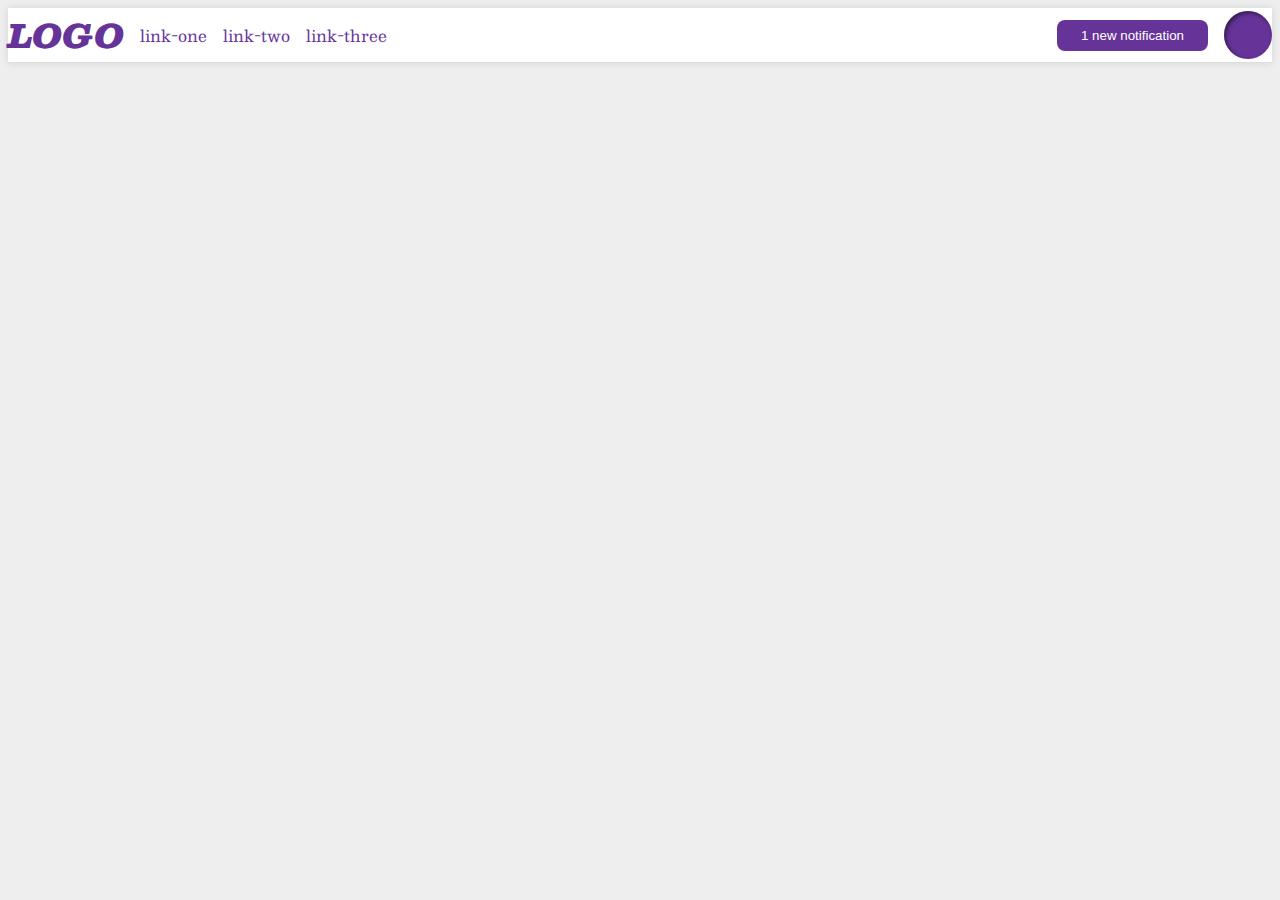
<file: flex/03-flex-header-2/index.html>
<!DOCTYPE html>
<html lang="en">
  <head>
    <meta charset="UTF-8">
    <meta http-equiv="X-UA-Compatible" content="IE=edge">
    <meta name="viewport" content="width=device-width, initial-scale=1.0">
    <title>Flex Header 2</title>
    <link rel="stylesheet" href="style.css">
  </head>
  <body>
  <div class="header">
    <div class="left">
      <div class="logo">
        LOGO
      </div>
      <ul class="links">
        <li><a href="https://google.com">link-one</a></li>
        <li><a href="https://google.com">link-two</a></li>
        <li><a href="https://google.com">link-three</a></li>
      </ul>
    </div>
    <div class="right">
      <button class="notifications">
        1 new notification
      </button>
      <div class="profile-image"></div>
    </div>
    </div>
  </body>
</html>
</file>
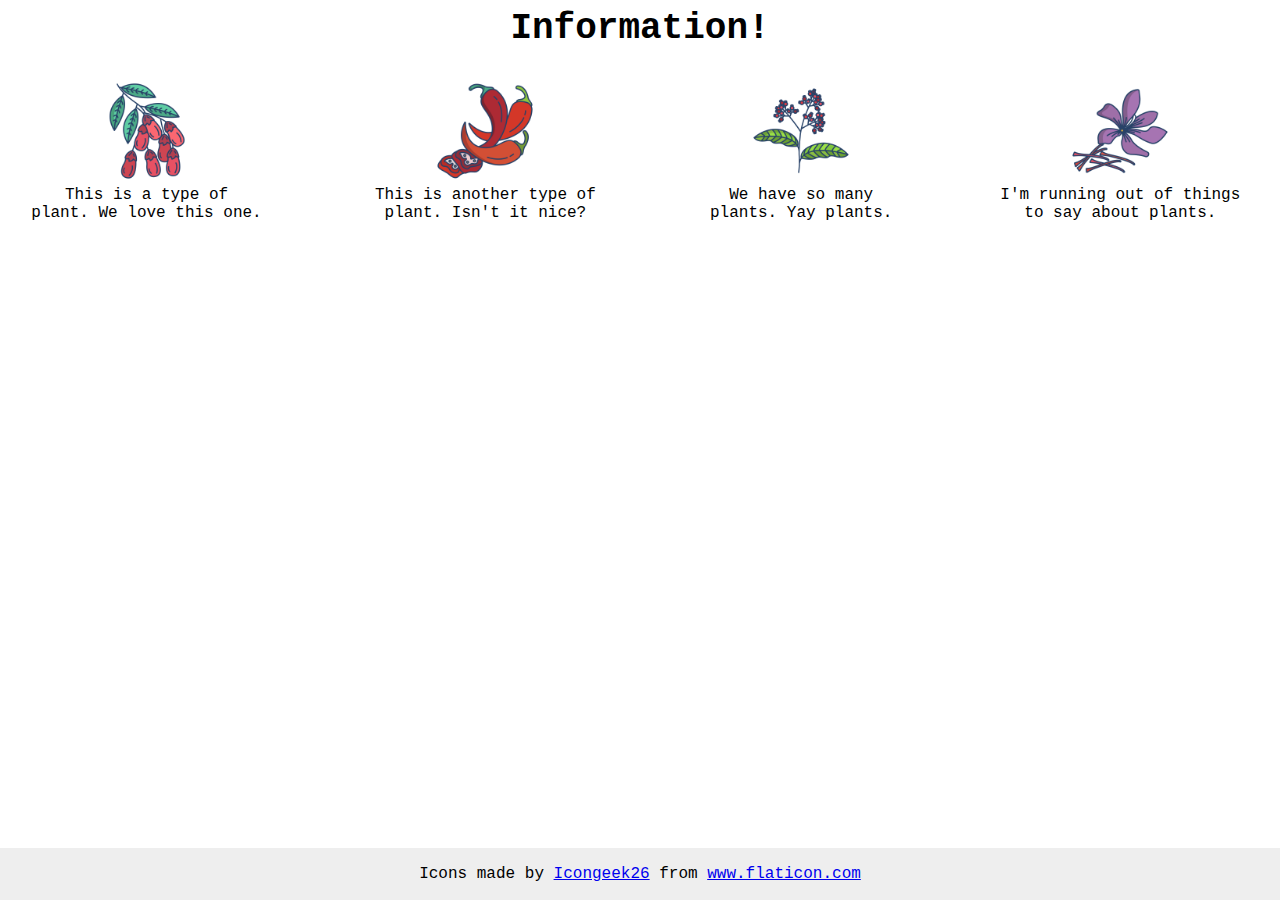
<file: flex/04-flex-information bda hna/index.html>
<!DOCTYPE html>
<html lang="en">
  <head>
    <meta charset="UTF-8">
    <meta http-equiv="X-UA-Compatible" content="IE=edge">
    <meta name="viewport" content="width=device-width, initial-scale=1.0">
    <title>Information</title>
    <link rel="stylesheet" href="style.css">
  </head>
  <body>
    <div class="info">
      <div class="title">Information!</div>
    </div>

    <div class="container">
      <div class="plant 1">
        <img src="./images/barberry.png" alt="barberry">
        <div class="text">This is a type of plant. We love this one.</div>
      </div>
  
      <div class="plant 2">
        <img src="./images/chilli.png" alt="chili">
        <div class="text">This is another type of plant. Isn't it nice?</div>
      </div>
  
      <div class="plant 3">
        <img src="./images/pepper.png" alt="pepper">
        <div class="text">We have so many plants. Yay plants.</div>
      </div>
  
      <div class="plant 4">
        <img src="./images/saffron.png" alt="saffron">
        <div class="text">I'm running out of things to say about plants.</div>
      </div>
    </div>
    </div>

    <!-- disregard this section, it's here to give attribution to the creator of these icons -->
    <div class="footer">
      <div>Icons made by <a href="https://www.flaticon.com/authors/icongeek26" title="Icongeek26">Icongeek26</a> from <a href="https://www.flaticon.com/" title="Flaticon">www.flaticon.com</a></div>
    </div>
  </body>
</html>
</file>
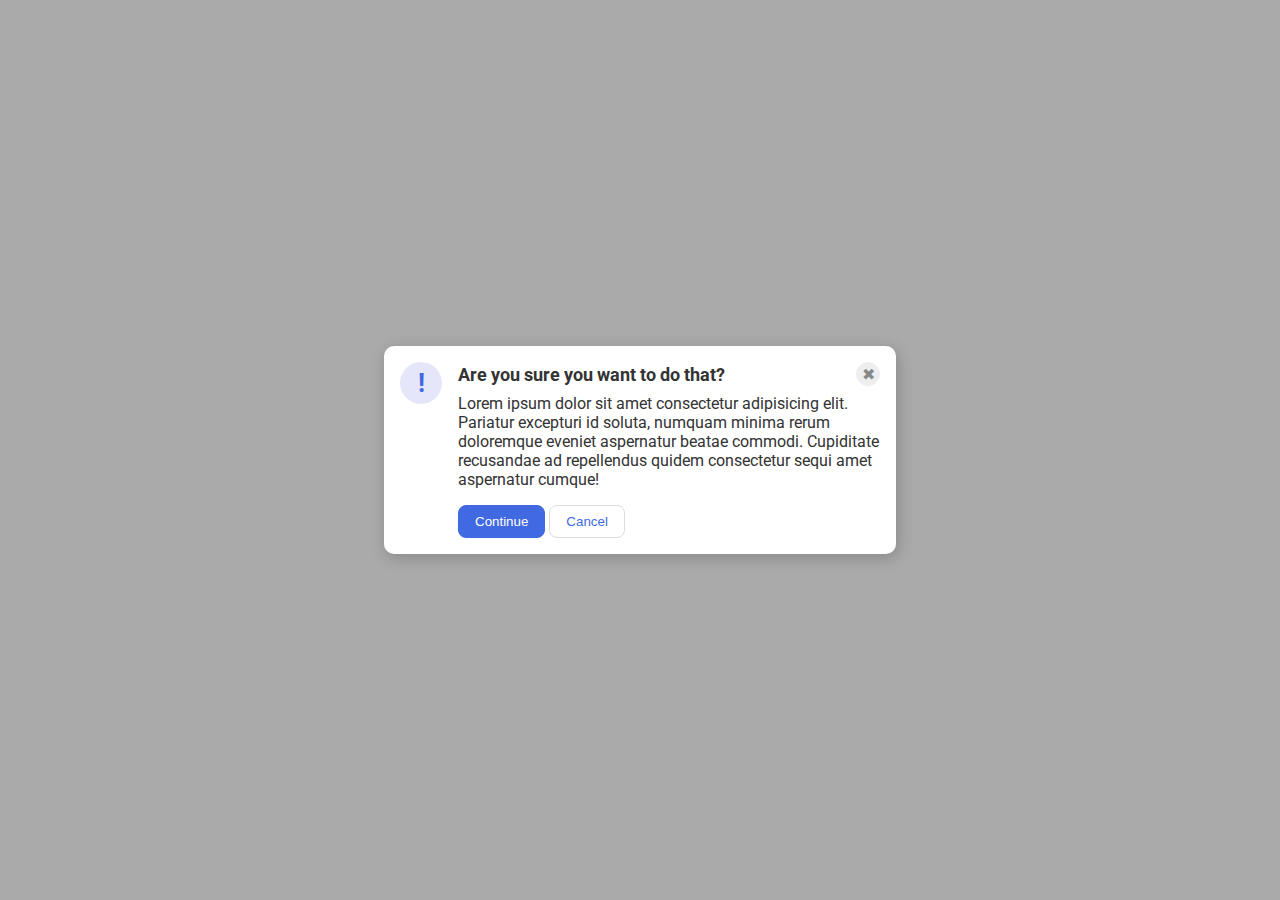
<file: flex/05-flex-modal/index.html>
<!DOCTYPE html>
<html lang="en">
  <head>
    <meta charset="UTF-8">
    <meta http-equiv="X-UA-Compatible" content="IE=edge">
    <meta name="viewport" content="width=device-width, initial-scale=1.0">
    <link rel="stylesheet" href="style.css">
    <title>Modal</title>
  </head>
  <body>
    <div class="modal">
      <div class="icon">!</div>
      <div class="container">
        <div class="header">Are you sure you want to do that?
          <button class="close-button">✖</button>
        </div>
        <div class="text">Lorem ipsum dolor sit amet consectetur adipisicing elit. Pariatur excepturi id soluta, numquam minima rerum doloremque eveniet aspernatur beatae commodi. Cupiditate recusandae ad repellendus quidem consectetur sequi amet aspernatur cumque!</div>
        <button class="continue">Continue</button>
        <button class="cancel">Cancel</button>
      </div>
    </div>
  </body>
</html>
</file>
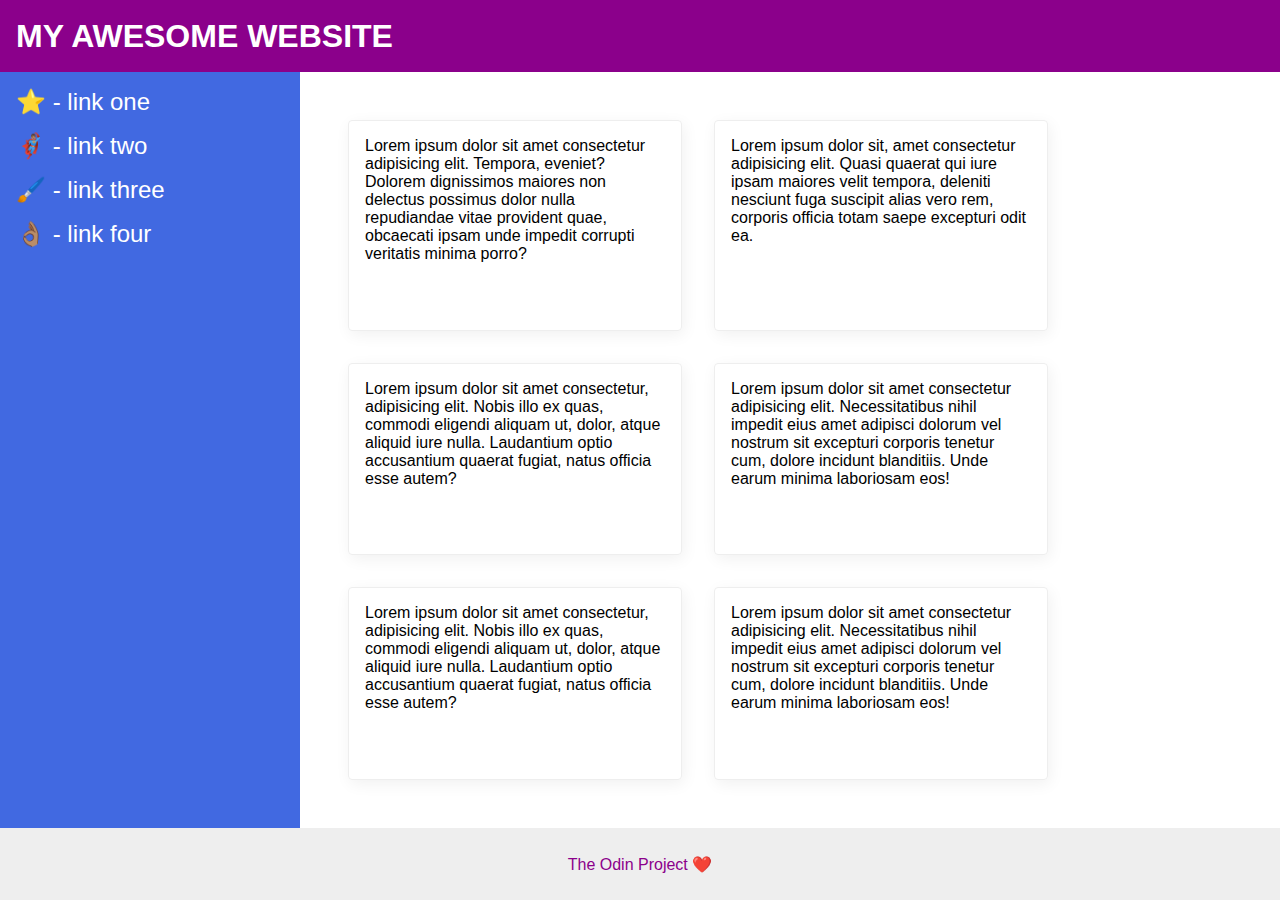
<file: flex/07-flex-layout-2/index.html>
<!DOCTYPE html>
<html lang="en">
  <head>
    <meta charset="UTF-8">
    <meta http-equiv="X-UA-Compatible" content="IE=edge">
    <meta name="viewport" content="width=device-width, initial-scale=1.0">
    <title>The Holy Grail</title>
    <link rel="stylesheet" href="style.css">
  </head>
  <body>
      <div class="header">
        MY AWESOME WEBSITE
      </div>
    
    <div class="body">
      <div class="sidebar">
        <ul>
          <li><a href="#">⭐ - link one</a></li>
          <li><a href="#">🦸🏽‍♂️ - link two</a></li>
          <li><a href="#">🖌️ - link three</a></li>
          <li><a href="#">👌🏽 - link four</a></li>
        </ul>
      </div>
    

      <div class="container">
        <div class="card">Lorem ipsum dolor sit amet consectetur adipisicing elit. Tempora, eveniet? Dolorem dignissimos maiores non delectus possimus dolor nulla repudiandae vitae provident quae, obcaecati ipsam unde impedit corrupti veritatis minima porro?</div>
        <div class="card">Lorem ipsum dolor sit, amet consectetur adipisicing elit. Quasi quaerat qui iure ipsam maiores velit tempora, deleniti nesciunt fuga suscipit alias vero rem, corporis officia totam saepe excepturi odit ea.</div>
        <div class="card">Lorem ipsum dolor sit amet consectetur, adipisicing elit. Nobis illo ex quas, commodi eligendi aliquam ut, dolor, atque aliquid iure nulla. Laudantium optio accusantium quaerat fugiat, natus officia esse autem?</div>
        <div class="card">Lorem ipsum dolor sit amet consectetur adipisicing elit. Necessitatibus nihil impedit eius amet adipisci dolorum vel nostrum sit excepturi corporis tenetur cum, dolore incidunt blanditiis. Unde earum minima laboriosam eos!</div>
        <div class="card">Lorem ipsum dolor sit amet consectetur, adipisicing elit. Nobis illo ex quas, commodi eligendi aliquam ut, dolor, atque aliquid iure nulla. Laudantium optio accusantium quaerat fugiat, natus officia esse autem?</div>
        <div class="card">Lorem ipsum dolor sit amet consectetur adipisicing elit. Necessitatibus nihil impedit eius amet adipisci dolorum vel nostrum sit excepturi corporis tenetur cum, dolore incidunt blanditiis. Unde earum minima laboriosam eos!</div>
      </div>
    </div>

    <div class="footer">
      The Odin Project ❤️
    </div>
  </body>
</html>
</file>
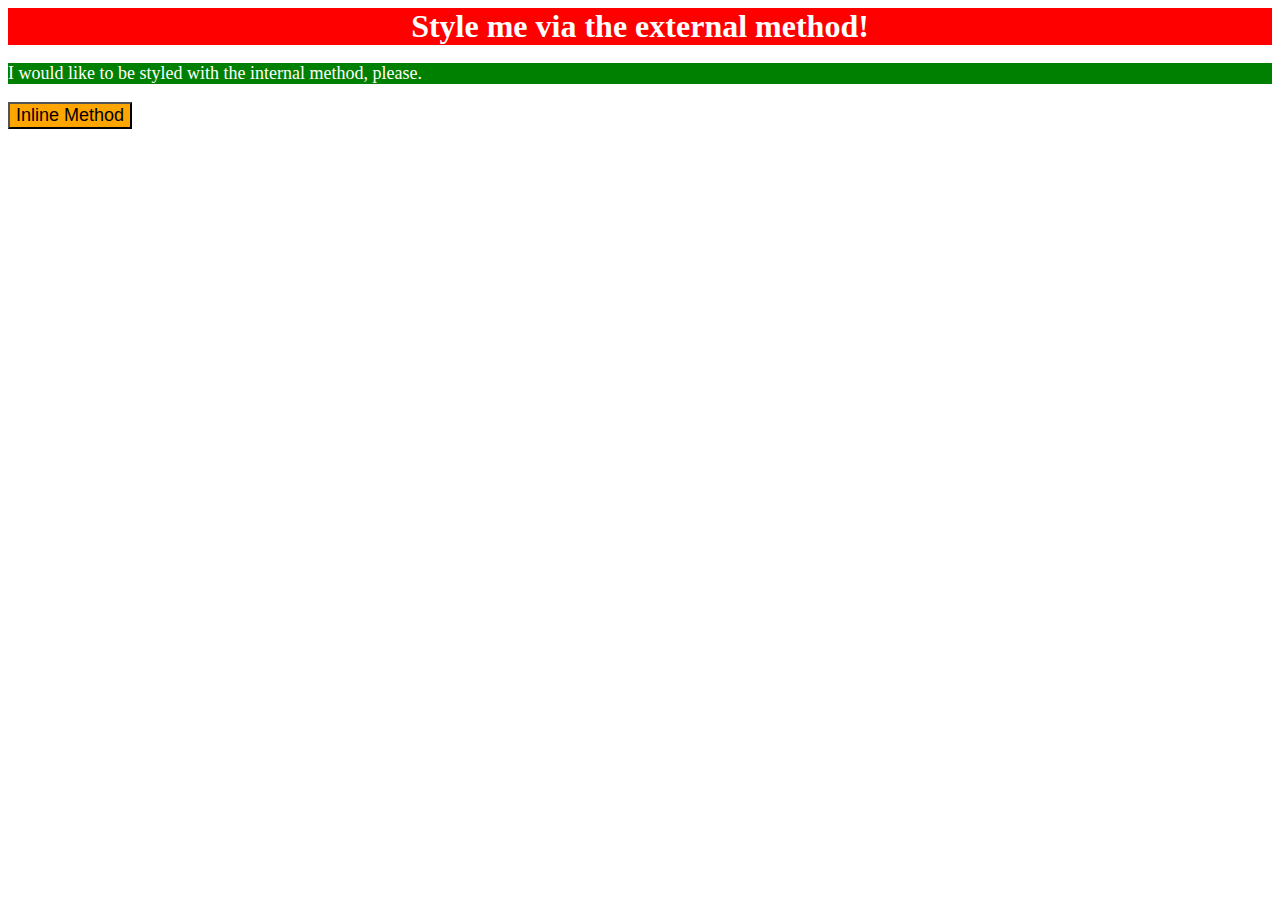
<file: foundations/01-css-methods/index.html>
<!DOCTYPE html>
<html lang="en">
  <head>
    <meta charset="UTF-8">
    <meta http-equiv="X-UA-Compatible" content="IE=edge">
    <meta name="viewport" content="width=device-width, initial-scale=1.0">
    <title>Methods for Adding CSS</title>
    <link rel="stylesheet" href="style.css">
    <style>
      p{
        background-color: green;
        color: white;
        font-size: 18px;
      }
    </style>
  </head>
  <body>
    <div>Style me via the external method!</div>
    <p>I would like to be styled with the internal method, please.</p>
    <button style="background-color: orange; font-size: 18px;">Inline Method</button>
  </body>
</html>
</file>
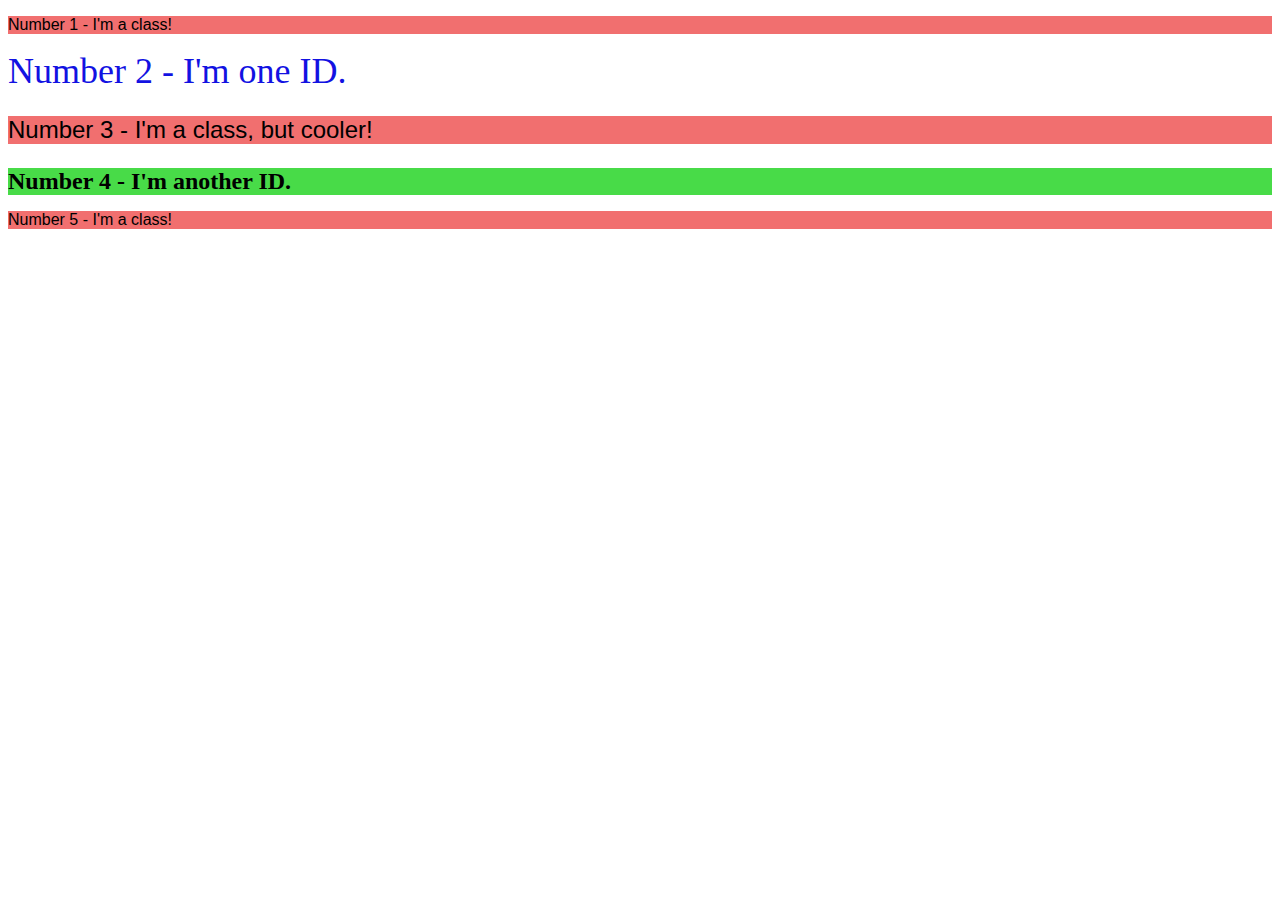
<file: foundations/02-class-id-selectors/index.html>
<!DOCTYPE html>
<html lang="en">
  <head>
    <meta charset="UTF-8">
    <meta http-equiv="X-UA-Compatible" content="IE=edge">
    <meta name="viewport" content="width=device-width, initial-scale=1.0">
    <title>Class and ID Selectors</title>
    <link rel="stylesheet" href="style.css">
  </head>
  <body>
    <p class="odd">Number 1 - I'm a class!</p>
    <div id="two">Number 2 - I'm one ID.</div>
    <p class="odd" id="three">Number 3 - I'm a class, but cooler!</p>
    <div id="four">Number 4 - I'm another ID.</div>
    <p class="odd">Number 5 - I'm a class!</p>
  </body>
</html>
</file>
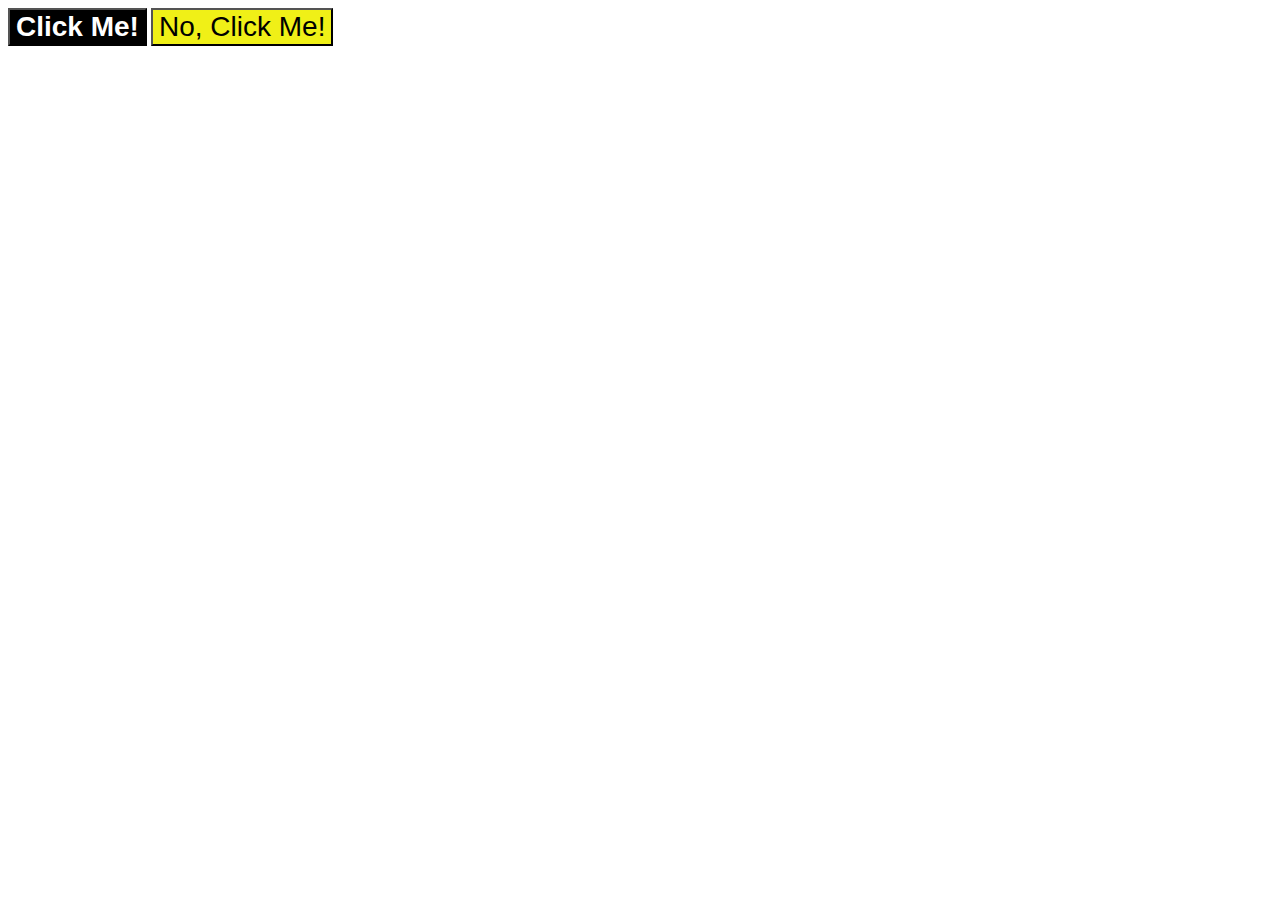
<file: foundations/03-grouping-selectors/index.html>
<!DOCTYPE html>
<html lang="en">
  <head>
    <meta charset="UTF-8">
    <meta http-equiv="X-UA-Compatible" content="IE=edge">
    <meta name="viewport" content="width=device-width, initial-scale=1.0">
    <title>Grouping Selectors</title>
    <link rel="stylesheet" href="style.css">
  </head>
  <body>
    <button class="button1 adjust-font-size-family">Click Me!</button>
    <button class="button2 adjust-font-size-family">No, Click Me!</button>
  </body>
</html>
</file>
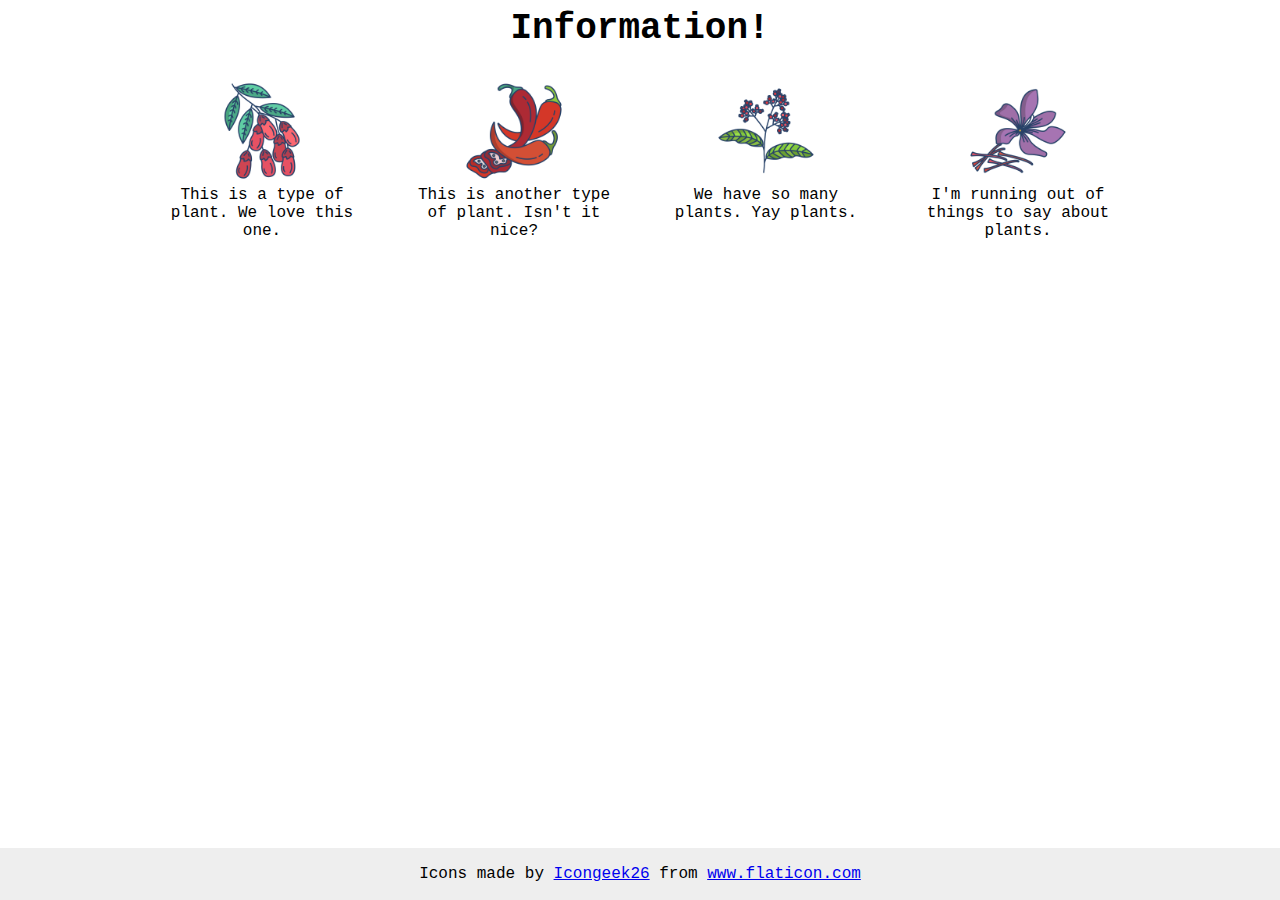
<file: flex/04-flex-information bda hna/solution/solution.html>
<!DOCTYPE html>
<html lang="en">
  <head>
    <meta charset="UTF-8">
    <meta http-equiv="X-UA-Compatible" content="IE=edge">
    <meta name="viewport" content="width=device-width, initial-scale=1.0">
    <title>Information</title>
    <link rel="stylesheet" href="solution.css">
  </head>
  <body>
    <div class="title">Information!</div>

    <div class="container">
      <div class="info">
        <img src="./images/barberry.png" alt="barberry">
        <div class="text">This is a type of plant. We love this one.</div>
      </div>
      <div class="info">
        <img src="./images/chilli.png" alt="chili">
        <div class="text">This is another type of plant. Isn't it nice?</div>
      </div>
      <div class="info">
        <img src="./images/pepper.png" alt="pepper">
        <div class="text">We have so many plants. Yay plants.</div>
      </div>
      <div class="info">
        <img src="./images/saffron.png" alt="saffron">
        <div class="text">I'm running out of things to say about plants.</div>
      </div>
    </div>

    <!-- disregard this section, it's here to give attribution to the creator of these icons -->
    <div class="footer">
      <div>Icons made by <a href="https://www.flaticon.com/authors/icongeek26" title="Icongeek26">Icongeek26</a> from <a href="https://www.flaticon.com/" title="Flaticon">www.flaticon.com</a></div>
    </div>
  </body>
</html>
</file>
<file: flex/03-flex-header-2/style.css>
/* this is some magical font-importing.  
you'll learn about it later. */
@import url('https://fonts.googleapis.com/css2?family=Besley:ital,wght@0,400;1,900&display=swap');

body {
  margin: 0;
  background: #eee;
  font-family: Besley, serif;
  padding: 8px;
}

.header {
  background: white;
  border-bottom: 1px solid #ddd;
  box-shadow: 0 0 8px rgba(0,0,0,.1);
  display: flex;
  flex-direction: row;
  justify-content: space-between;
}

.profile-image {
  background: rebeccapurple;
  box-shadow: inset 2px 2px 4px rgba(0,0,0,.5);
  border-radius: 50%;
  width: 48px;
  height: 48px;
}

.logo {
  color: rebeccapurple;
  font-size: 32px;
  font-weight: 900;
  font-style: italic;
}

button {
  border: none;
  border-radius: 8px;
  background: rebeccapurple;
  color: white;
  padding: 8px 24px;
}

a {
  /* this removes the line under our links */
  text-decoration: none;
  color: rebeccapurple;
}

ul {
  list-style-type: none;
}
header {
  display: flex;
  justify-content: space-between;
  padding: 8px;
}
.left, .right{
  display: flex;
  align-items: center;
  gap: 16px;
}
ul{
  display: flex;
  margin: 0;
  padding: 0;
  gap: 16px;
}
</file>
<file: flex/04-flex-information bda hna/style.css>
body {
  font-family: 'Courier New', Courier, monospace;
}

img {
  width: 100px;
  height: 100px;
}

.title {
  font-size: 36px;
  font-weight: 900;
}

/* do not edit this footer */
.footer {
  position: fixed;
  bottom: 0;
  left: 0;
  right: 0;
  height: 52px;
  display: flex;
  align-items: center;
  justify-content: center;
  background: #eee;
}
.title{
  display: flex;
  justify-content: center;
  margin-bottom: 32px;
}
.container{
  display: flex;
  justify-content: center;
  gap: 52px;
}
.plant{
  text-align: center;
  text-wrap: balance;
}
</file>
<file: flex/05-flex-modal/style.css>
@import url('https://fonts.googleapis.com/css2?family=Roboto:wght@400;700&display=swap');

html, body {
  height: 100%;
}

body {
  font-family: Roboto, sans-serif;
  margin: 0;
  background: #aaa;
  color: #333;
  /* I'll give you this one for free lol */
  display: flex;
  align-items: center;
  justify-content: center;
}

.modal {
  background: white;
  width: 480px;
  border-radius: 10px;
  box-shadow: 2px 4px 16px rgba(0,0,0,.2);
}

.icon {
  color: royalblue;
  font-size: 26px;
  font-weight: 700;
  background: lavender;
  width: 42px;
  height: 42px;
  border-radius: 50%;
  display: flex;
  align-items: center;
  justify-content: center;
}

.close-button {
  background: #eee;
  border-radius: 50%;
  color: #888;
  font-weight: 400;
  font-size: 16px;
  height: 24px;
  width: 24px;
  display: flex;
  align-items: center;
  justify-content: center;
  border: 1px solid #eee;
  padding: 0;
}

button {
  cursor: pointer;
  padding: 8px 16px;
  border-radius: 8px;
}

button.continue {
  background: royalblue;
  border: 1px solid royalblue;
  color: white;
}

button.cancel {
  background: white;
  border: 1px solid #ddd;
  color: royalblue;
}
.modal{
  display: flex;
  gap: 16px;
  padding: 16px;
}
.header{
  font-weight: 700;
  display: flex;
  justify-content: space-between;
  align-items: center;
  font-size: 18px;
  margin-bottom: 8px;
}
.icon{
  flex-shrink: 0;
}
.text{
  margin-bottom: 16px;
}
</file>
<file: flex/07-flex-layout-2/style.css>
body {
  font-family: -apple-system, BlinkMacSystemFont, 'Segoe UI', Roboto, Oxygen, Ubuntu, Cantarell, 'Open Sans', 'Helvetica Neue', sans-serif;
  margin: 0;
  min-height: 100vh;
}

.header {
  height: 72px;
  background: darkmagenta;
  color: white;
}

.footer {
  height: 72px;
  background: #eee;
  color: darkmagenta;
}

.sidebar {
  width: 300px;
  background: royalblue;
  box-sizing: border-box;
}

.card {
  border: 1px solid #eee;
  box-shadow: 2px 4px 16px rgba(0,0,0,.06);
  border-radius: 4px;
}

body{
  display: flex;
  flex-direction: column;
}

.header{
  font-size: 32px;
  font-weight: 900;
  display: flex;
  align-items: center; 
  padding: 0 16px;
}
.body{
  display: flex;
  flex: 1;
}
.sidebar{
  flex-shrink: 0;
  padding: 16px;
}
ul {
  list-style-type: none;
  margin: 0;
  padding: 0;
}
li {
  margin-bottom: 16px;
}
a {
  color: white;
  text-decoration: none;
  font-size: 24px;
}
.container {
  padding: 48px;
  display: flex;
  flex-wrap: wrap;
  gap: 32px;
}
.card {
  padding: 16px;
  width: 300px;
}
.footer {
  display: flex;
  align-items: center;
  justify-content: center;
}
li {
  margin-bottom: 16px;
}
</file>
<file: foundations/01-css-methods/style.css>
div{
   background-color: red;
   color: white;
   font-size: 32px;
   text-align: center;
   font-weight: bold;
}
</file>
<file: foundations/02-class-id-selectors/style.css>
.odd{
    background-color: rgb(241, 111, 111);
    font-family: Verdana, sans-serif;
}
#two{
    color: rgb(18, 18, 226);
    font-size: 36px;
}
#three{
    font-size: 24px;
}
#four{
    background-color: rgb(72, 219, 72);
    font-size: 24px;
    font-weight: bold;
}
</file>
<file: foundations/03-grouping-selectors/style.css>
.button1{
    background-color: black;
    color: white;
    font-weight: bold;
}
.button2{
    background-color: rgb(240, 240, 23);
}
.adjust-font-size-family{
    font-size: 28px;
    font-family: Helvetica, "Times New Roman", sans-serif;
}
</file>
<file: flex/04-flex-information bda hna/solution/solution.css>
body {
  font-family: 'Courier New', Courier, monospace;
}

img {
  width: 100px;
  height: 100px;
}

.title {
  font-size: 36px;
  font-weight: 900;
}

/* do not edit this footer */
.footer {
  position: fixed;
  bottom: 0;
  left: 0;
  right: 0;
  height: 52px;
  display: flex;
  align-items: center;
  justify-content: center;
  background: #eee;
}

/* SOLUTION */

body {
  text-align: center;
}

.title {
  margin-bottom: 32px;
}

.container {
  display: flex;
  justify-content: center;
  gap: 52px;
}

.info {
  max-width: 200px;
}
</file>
